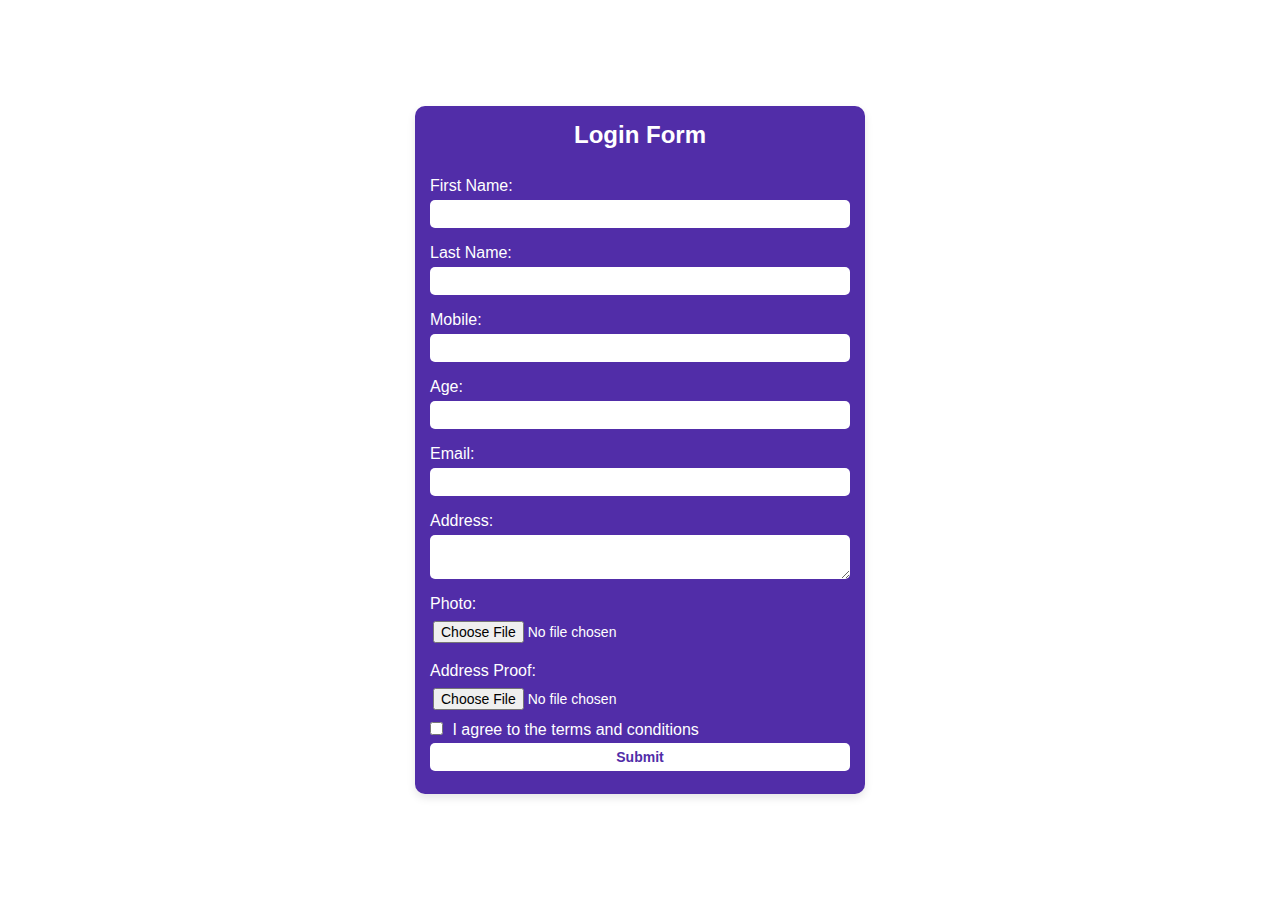
<file: no_name/index.html>
<!DOCTYPE html>
<html lang="en">
  <head>
    <meta charset="UTF-8" />
    <meta name="viewport" content="width=device-width, initial-scale=1.0" />
    <title>Login Page</title>
    <link rel="stylesheet" href="style.css" />
  </head>
  <body>
    <div class="container">
      <h2>Login Form</h2>
      <form id="loginForm">
        <label for="fname">First Name:</label>
        <input type="text" id="fname" name="fname" required />

        <label for="lname">Last Name:</label>
        <input type="text" id="lname" name="lname" required />

        <label for="mobile">Mobile:</label>
        <input
          type="tel"
          id="mobile"
          name="mobile"
          required
          pattern="[0-9]{10}"
        />

        <label for="age">Age:</label>
        <input type="number" id="age" name="age" min="1" max="120" required />

        <label for="email">Email:</label>
        <input type="email" id="email" name="email" required />

        <label for="address">Address:</label>
        <textarea id="address" name="address" required></textarea>

        <label for="photo">Photo:</label>
        <input type="file" id="photo" name="photo" accept="image/*" required />

        <label for="address-proof">Address Proof:</label>
        <input type="file" id="address-proof" name="address-proof" required />

        <div class="checkbox">
          <input type="checkbox" id="agreement" name="agreement" required />
          <label for="agreement">I agree to the terms and conditions</label>
        </div>

        <button type="submit">Submit</button>
      </form>
      <p id="errorMessage" class="error"></p>
    </div>

    <script src="script.js"></script>
  </body>
</html>
</file>
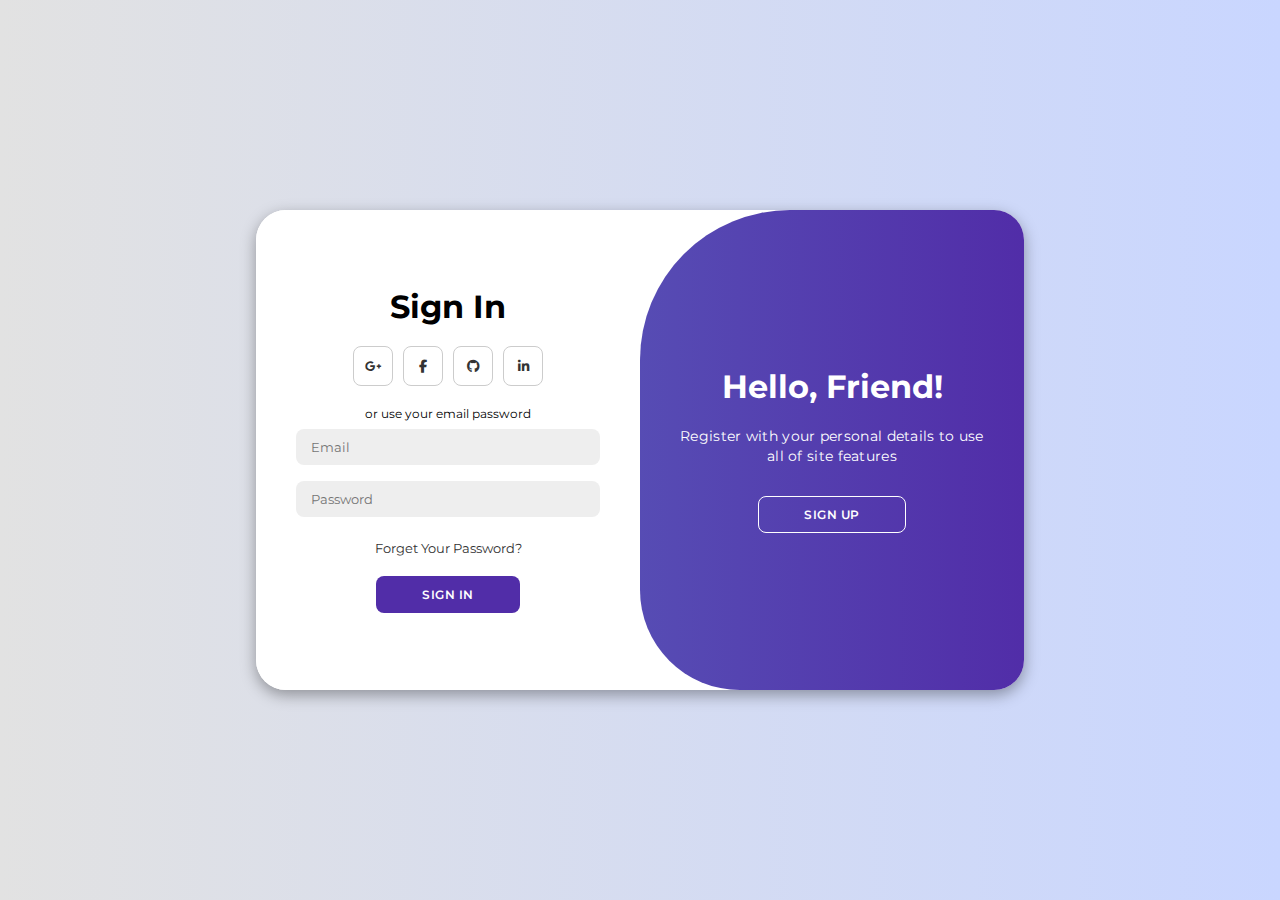
<file: login/login.html>
<!DOCTYPE html>
<html lang="en">
  <head>
    <meta charset="UTF-8" />
    <meta name="viewport" content="width=device-width, initial-scale=1.0" />
    <link
      rel="stylesheet"
      href="https://cdnjs.cloudflare.com/ajax/libs/font-awesome/6.4.2/css/all.min.css"
    />
    <link rel="stylesheet" href="login.css" />
    <title>Modern Login Page | AsmrProg</title>
  </head>

  <body>
    <div class="container" id="container">
      <div class="form-container sign-up">
        <form>
          <h1>Create Account</h1>
          <div class="social-icons">
            <a href="#" class="icon"
              ><i class="fa-brands fa-google-plus-g"></i
            ></a>
          </div>
          <span>or use your email for registeration</span>
          <input type="text" placeholder="Name" />
          <input type="email" placeholder="Email" />
          <input type="password" placeholder="Password" />
          <button>Sign Up</button>
        </form>
      </div>
      <div class="form-container sign-in">
        <form>
          <h1>Sign In</h1>
          <div class="social-icons">
            <a href="#" class="icon"
              ><i class="fa-brands fa-google-plus-g"></i
            ></a>
            <a href="#" class="icon"><i class="fa-brands fa-facebook-f"></i></a>
            <a href="#" class="icon"><i class="fa-brands fa-github"></i></a>
            <a href="#" class="icon"
              ><i class="fa-brands fa-linkedin-in"></i
            ></a>
          </div>
          <span>or use your email password</span>
          <input type="email" placeholder="Email" />
          <input type="password" placeholder="Password" />
          <a href="#">Forget Your Password?</a>
          <button>Sign In</button>
        </form>
      </div>
      <div class="toggle-container">
        <div class="toggle">
          <div class="toggle-panel toggle-left">
            <h1>Welcome Back!</h1>
            <p>Enter your personal details to use all of site features</p>
            <button class="hidden" id="login">Sign In</button>
          </div>
          <div class="toggle-panel toggle-right">
            <h1>Hello, Friend!</h1>
            <p>
              Register with your personal details to use all of site features
            </p>
            <button class="hidden" id="register">Sign Up</button>
          </div>
        </div>
      </div>
    </div>

    <script src="login.js"></script>
  </body>
</html>
</file>
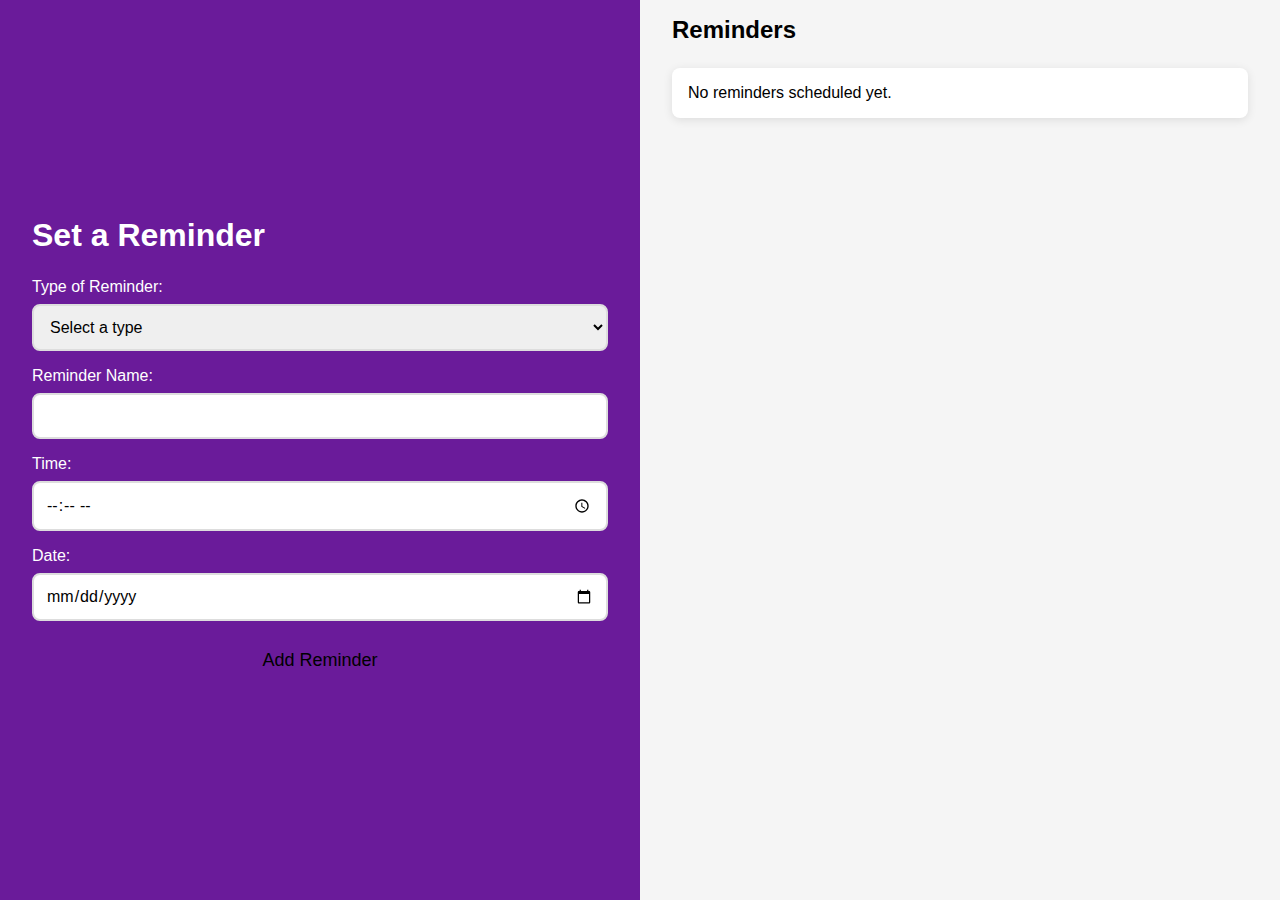
<file: reminder/reminder.html>
<!DOCTYPE html>
<html lang="en">
  <head>
    <meta charset="UTF-8" />
    <meta name="viewport" content="width=device-width, initial-scale=1.0" />
    <title>Modern Reminder App</title>
    <style>
      * {
        margin: 0;
        padding: 0;
        box-sizing: border-box;
        font-family: "Arial", sans-serif;
      }
      body {
        display: flex;
        height: 100vh;
      }
      .left-panel,
      .right-panel {
        padding: 2rem;
        overflow-y: auto;
      }
      .left-panel {
        background-color: #6a1b9a; /* Darker purple */
        color: white;
        width: 50%;
        display: flex;
        flex-direction: column;
        justify-content: center;
      }
      .right-panel {
        background-color: #f5f5f5;
        width: 50%;
        padding-top: 1rem;
      }
      h1,
      h2 {
        margin-bottom: 1.5rem;
        font-weight: 600;
      }
      form {
        display: flex;
        flex-direction: column;
        gap: 1rem;
      }
      label {
        display: block;
        margin-bottom: 0.5rem;
      }
      input,
      select {
        width: 100%;
        padding: 0.75rem; /* Increased padding */
        border: 2px solid #ddd; /* Border for input fields */
        border-radius: 8px; /* More rounded corners */
        font-size: 1rem;
      }
      input:focus,
      select:focus {
        border-color: #6a1b9a; /* Change border color on focus */
        outline: none; /* Remove default outline */
      }
      /* From Uiverse.io by adamgiebl */
      button {
        border: none;
        display: block;
        position: relative;
        padding: 0.7em 2.4em;
        font-size: 18px;
        background: transparent;
        cursor: pointer;
        user-select: none;
        overflow: hidden;
        color: black;
        z-index: 1;
        font-family: inherit;
        font-weight: 500;
      }

      button span {
        position: absolute;
        left: 0;
        top: 0;
        width: 100%;
        height: 100%;
        background: transparent;
        z-index: -1;
        border: 4px solid #6a1b9a;
      }

      button span::before {
        content: "";
        display: block;
        position: absolute;
        width: 8%;
        height: 500%;
        background: var(--lightgray);
        top: 50%;
        left: 50%;
        transform: translate(-50%, -50%) rotate(-60deg);
        transition: all 0.3s;
      }

      button:hover span::before {
        transform: translate(-50%, -50%) rotate(-90deg);
        width: 100%;
        background: royalblue;
      }

      button:hover {
        color: white;
      }

      button:active span::before {
        background: #512da8;
      }
      #reminders {
        background-color: white;
        border-radius: 8px;
        padding: 1rem;
        box-shadow: 0 2px 10px rgba(0, 0, 0, 0.1);
      }
      .reminder-item {
        background-color: #e1bee7; /* Light purple for reminder items */
        margin-bottom: 0.5rem;
        padding: 0.75rem;
        border-radius: 8px;
        display: flex;
        justify-content: space-between;
        align-items: center;
      }
      .delete-btn {
        background-color: #d32f2f; /* Red for delete button */
        color: white;
        border: none;
        padding: 0.25rem 0.5rem;
        border-radius: 4px;
        cursor: pointer;
        transition: background-color 0.3s, transform 0.2s; /* Added transform transition */
      }
      .delete-btn:hover {
        background-color: #c62828; /* Darker red on hover */
        transform: translateY(-2px); /* Subtle lift effect */
      }
    </style>
  </head>
  <body>
    <div class="left-panel">
      <h1>Set a Reminder</h1>
      <form id="reminderForm">
        <div>
          <label for="type">Type of Reminder:</label>
          <select id="type" required>
            <option value="" disabled selected>Select a type</option>
            <option value="Medication">Medication</option>
            <option value="Appointment">Appointment</option>
            <option value="Meeting">Meeting</option>
            <option value="Task">Task</option>
          </select>
        </div>
        <div>
          <label for="name">Reminder Name:</label>
          <input type="text" id="name" required />
        </div>
        <div>
          <label for="time">Time:</label>
          <input type="time" id="time" required />
        </div>
        <div>
          <label for="date">Date:</label>
          <input type="date" id="date" required />
        </div>
        <button type="submit">Add Reminder<span></span></button>
      </form>
    </div>
    <div class="right-panel">
      <h2>Reminders</h2>
      <div id="reminders"></div>
    </div>

    <script>
      document.addEventListener("DOMContentLoaded", () => {
        const form = document.getElementById("reminderForm");
        const remindersContainer = document.getElementById("reminders");
        let reminders = JSON.parse(localStorage.getItem("reminders")) || [];

        function renderReminders() {
          remindersContainer.innerHTML =
            reminders.length === 0
              ? "<p>No reminders scheduled yet.</p>"
              : reminders
                  .map(
                    (reminder, index) => `
                        <div class="reminder-item">
                            <span>${reminder.type}: ${reminder.name} on ${reminder.date} at ${reminder.time}</span>
                            <button class="delete-btn" data-index="${index}">Delete</button>
                        </div>
                    `
                  )
                  .join("");
        }

        form.addEventListener("submit", (e) => {
          e.preventDefault();
          const newReminder = {
            type: document.getElementById("type").value,
            name: document.getElementById("name").value,
            time: document.getElementById("time").value,
            date: document.getElementById("date").value,
          };
          reminders.push(newReminder);
          localStorage.setItem("reminders", JSON.stringify(reminders));
          renderReminders();
          form.reset();
        });

        remindersContainer.addEventListener("click", (e) => {
          if (e.target.classList.contains("delete-btn")) {
            const index = e.target.dataset.index;
            reminders.splice(index, 1);
            localStorage.setItem("reminders", JSON.stringify(reminders));
            renderReminders();
          }
        });

        renderReminders();
      });
    </script>
  </body>
</html>
</file>
<file: no_name/style.css>
* {
  margin: 0;
  padding: 0;
  box-sizing: border-box;
  font-family: Arial, sans-serif;
}

body {
  background-color: white;
  display: flex;
  justify-content: center;
  align-items: center;
  height: 100vh;
}

.container {
  background-color: #512da8;
  color: white;
  padding: 15px; /* Decrease the padding to reduce height */
  border-radius: 10px;
  width: 450px; /* Increase the width */
  box-shadow: 0px 4px 8px rgba(0, 0, 0, 0.1);
}

h2 {
  text-align: center;
  margin-bottom: 20px;
}

form {
  display: flex;
  flex-direction: column;
}

label {
  margin: 8px 0 5px 0; /* Decrease the margin between labels */
}

input,
textarea,
button {
  padding: 6px; /* Decrease padding to reduce input height */
  margin-bottom: 8px; /* Decrease margin between inputs */
  border-radius: 5px;
  border: none;
  outline: none;
  font-size: 14px;
}

input[type="file"] {
  padding: 3px;
}

input[type="checkbox"] {
  margin-right: 5px;
}

button {
  background-color: white;
  color: #512da8;
  cursor: pointer;
  font-weight: bold;
  transition: background-color 0.3s ease;
}

button:hover {
  background-color: #ddd;
}

.error {
  color: red;
  text-align: center;
  font-size: 14px;
}
</file>
<file: login/login.css>
@import url("https://fonts.googleapis.com/css2?family=Montserrat:wght@300;400;500;600;700&display=swap");

* {
  margin: 0;
  padding: 0;
  box-sizing: border-box;
  font-family: "Montserrat", sans-serif;
}

body {
  background-color: #c9d6ff;
  background: linear-gradient(to right, #e2e2e2, #c9d6ff);
  display: flex;
  align-items: center;
  justify-content: center;
  flex-direction: column;
  height: 100vh;
}

.container {
  background-color: #fff;
  border-radius: 30px;
  box-shadow: 0 5px 15px rgba(0, 0, 0, 0.35);
  position: relative;
  overflow: hidden;
  width: 768px;
  max-width: 100%;
  min-height: 480px;
}

.container p {
  font-size: 14px;
  line-height: 20px;
  letter-spacing: 0.3px;
  margin: 20px 0;
}

.container span {
  font-size: 12px;
}

.container a {
  color: #333;
  font-size: 13px;
  text-decoration: none;
  margin: 15px 0 10px;
}

.container button {
  background-color: #512da8;
  color: #fff;
  font-size: 12px;
  padding: 10px 45px;
  border: 1px solid transparent;
  border-radius: 8px;
  font-weight: 600;
  letter-spacing: 0.5px;
  text-transform: uppercase;
  margin-top: 10px;
  cursor: pointer;
}

.container button.hidden {
  background-color: transparent;
  border-color: #fff;
}

.container form {
  background-color: #fff;
  display: flex;
  align-items: center;
  justify-content: center;
  flex-direction: column;
  padding: 0 40px;
  height: 100%;
}

.container input {
  background-color: #eee;
  border: none;
  margin: 8px 0;
  padding: 10px 15px;
  font-size: 13px;
  border-radius: 8px;
  width: 100%;
  outline: none;
}

.form-container {
  position: absolute;
  top: 0;
  height: 100%;
  transition: all 0.6s ease-in-out;
}

.sign-in {
  left: 0;
  width: 50%;
  z-index: 2;
}

.container.active .sign-in {
  transform: translateX(100%);
}

.sign-up {
  left: 0;
  width: 50%;
  opacity: 0;
  z-index: 1;
}

.container.active .sign-up {
  transform: translateX(100%);
  opacity: 1;
  z-index: 5;
  animation: move 0.6s;
}

@keyframes move {
  0%,
  49.99% {
    opacity: 0;
    z-index: 1;
  }
  50%,
  100% {
    opacity: 1;
    z-index: 5;
  }
}

.social-icons {
  margin: 20px 0;
}

.social-icons a {
  border: 1px solid #ccc;
  border-radius: 20%;
  display: inline-flex;
  justify-content: center;
  align-items: center;
  margin: 0 3px;
  width: 40px;
  height: 40px;
}

.toggle-container {
  position: absolute;
  top: 0;
  left: 50%;
  width: 50%;
  height: 100%;
  overflow: hidden;
  transition: all 0.6s ease-in-out;
  border-radius: 150px 0 0 100px;
  z-index: 1000;
}

.container.active .toggle-container {
  transform: translateX(-100%);
  border-radius: 0 150px 100px 0;
}

.toggle {
  background-color: #512da8;
  height: 100%;
  background: linear-gradient(to right, #5c6bc0, #512da8);
  color: #fff;
  position: relative;
  left: -100%;
  height: 100%;
  width: 200%;
  transform: translateX(0);
  transition: all 0.6s ease-in-out;
}

.container.active .toggle {
  transform: translateX(50%);
}

.toggle-panel {
  position: absolute;
  width: 50%;
  height: 100%;
  display: flex;
  align-items: center;
  justify-content: center;
  flex-direction: column;
  padding: 0 30px;
  text-align: center;
  top: 0;
  transform: translateX(0);
  transition: all 0.6s ease-in-out;
}

.toggle-left {
  transform: translateX(-200%);
}

.container.active .toggle-left {
  transform: translateX(0);
}

.toggle-right {
  right: 0;
  transform: translateX(0);
}

.container.active .toggle-right {
  transform: translateX(200%);
}
</file>
